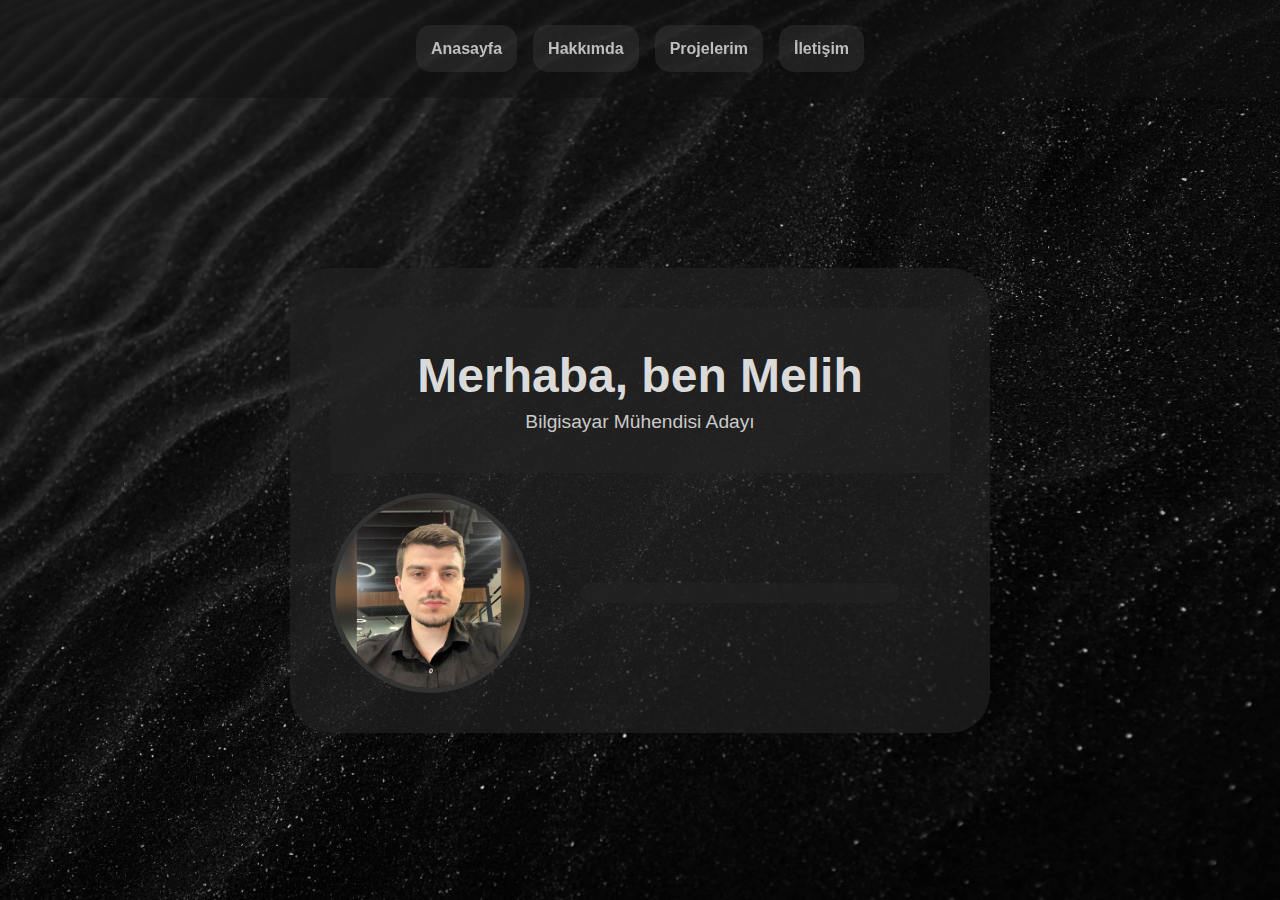
<file: index.html>
<!DOCTYPE html>
<html lang="tr">
<head>
    <meta charset="UTF-8">
    <meta name="viewport" content="width=device-width, initial-scale=1.0">
    <meta name="theme-color" content="#222"/>
    <title>Melih Divan - Ana Sayfa</title>
    <link rel="stylesheet" href="css/style.css">
</head>
<body>
    <nav class="navbar">
        <ul>
            <li><a href="index.html">Anasayfa</a></li>
            <li><a href="hakkimda.html">Hakkımda</a></li>
            <li><a href="projeler.html">Projelerim</a></li>
            <li><a href="iletisim.html">İletişim</a></li>
        </ul>
    </nav>

        <div class="profile-container">
            <div class="profile-text-container">
                <h1>Merhaba, ben Melih</h1>
                <p>Bilgisayar Mühendisi Adayı</p>
            </div>

            <div class="info-container">
                <img src="img/melih.jpg" class="profile-image"/>
                <div class="clock-container">
                </div>
            </div>
        </div>
    <script src="js/script.js" defer></script>
</body>
</html>
</file>
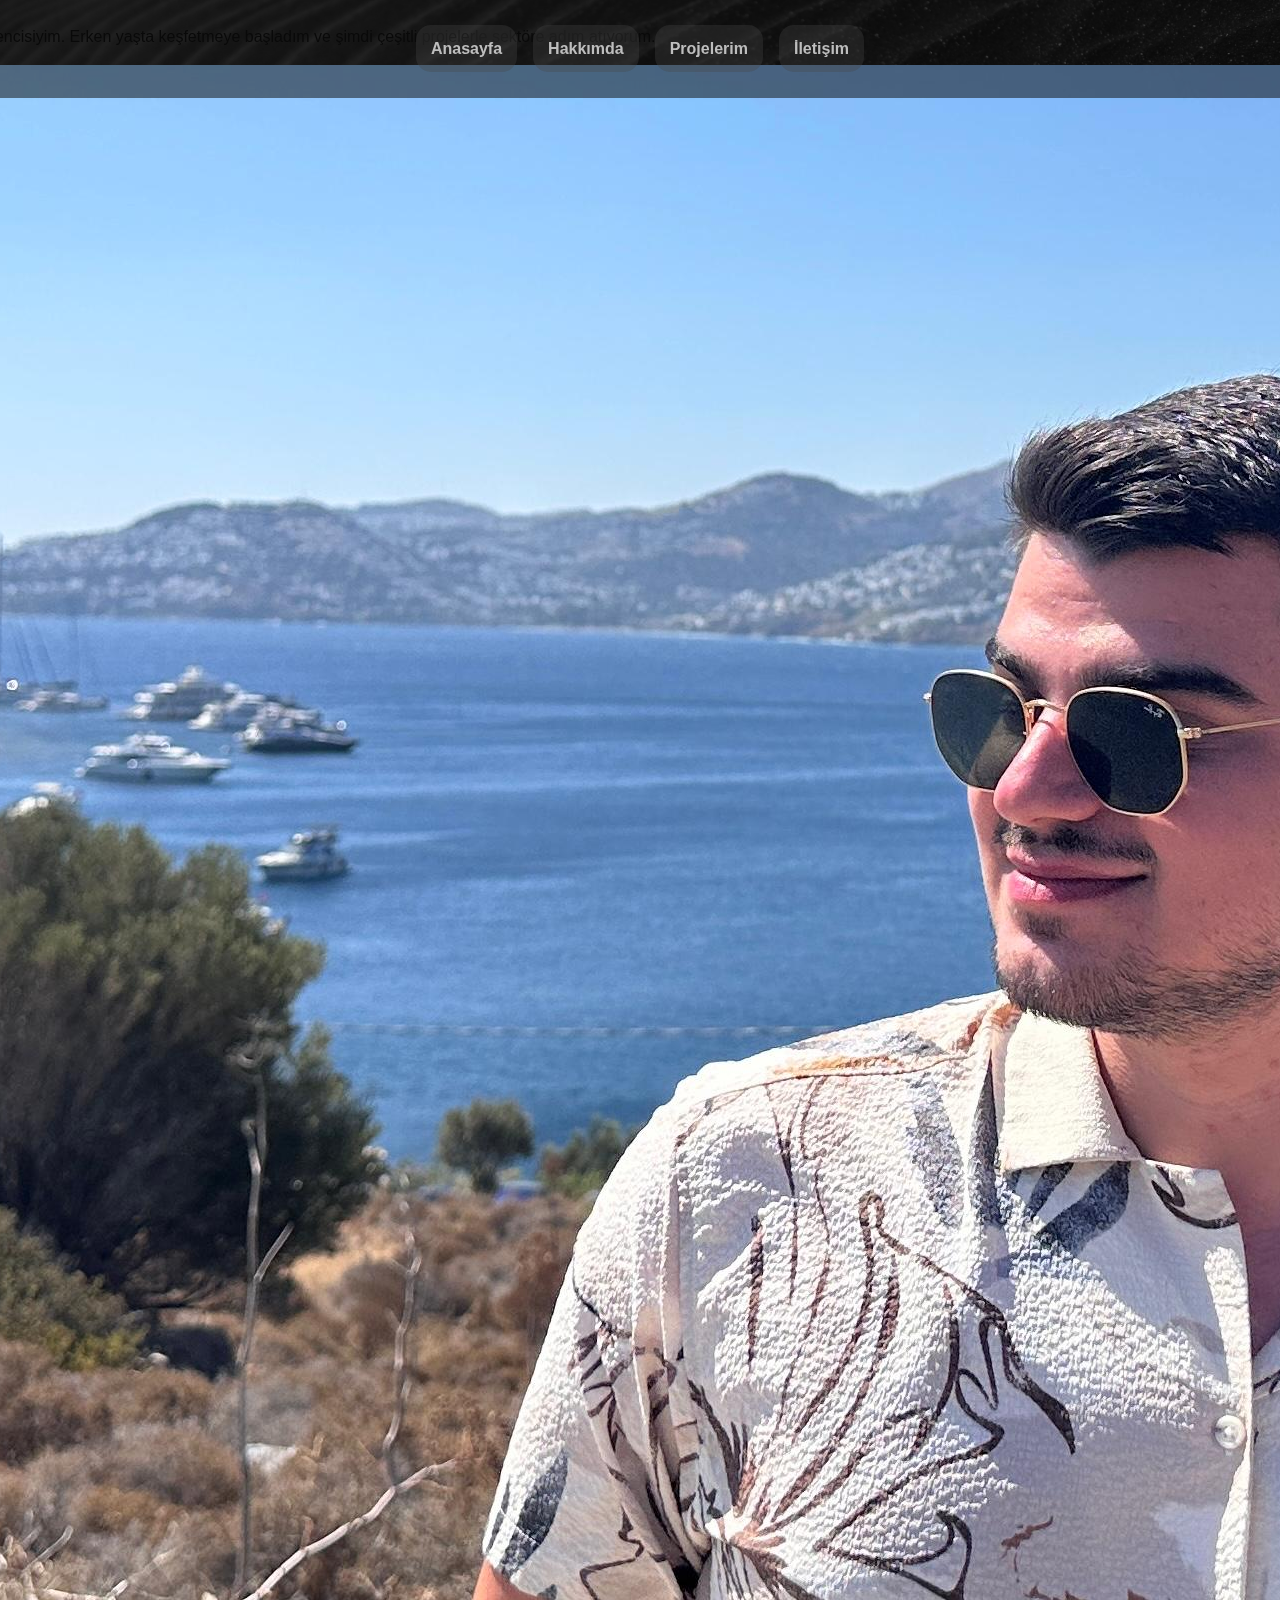
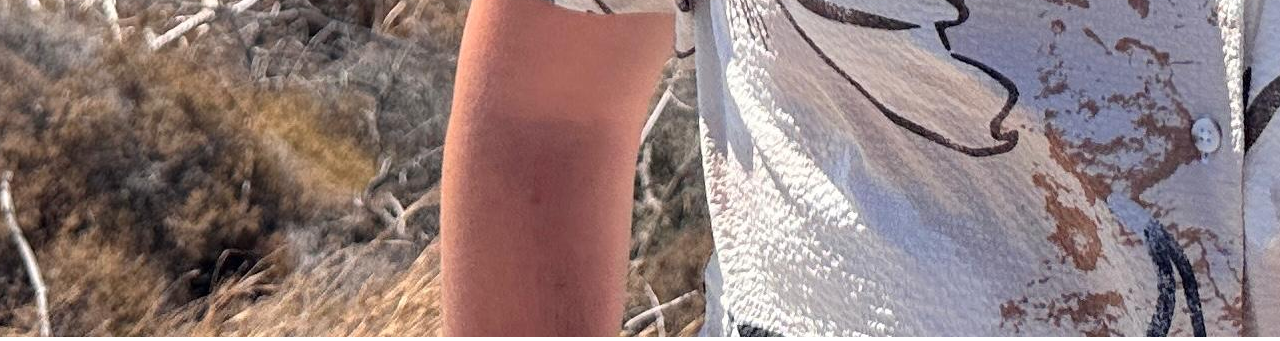
<file: hakkimda.html>
<!DOCTYPE html>
<html lang="tr">
<head>
    <meta charset="UTF-8">
    <meta name="viewport" content="width=device-width, initial-scale=1.0">
    <title>Melih Divan - Hakkımda</title>
    <link rel="stylesheet" href="css/style.css">
    <script src="js/script.js" defer></script>
</head>
<body>
    <nav class="navbar">
        <ul>
            <li><a href="index.html">Anasayfa</a></li>
            <li><a href="hakkimda.html">Hakkımda</a></li>
            <li><a href="projeler.html">Projelerim</a></li>
            <li><a href="iletisim.html">İletişim</a></li>
        </ul>
    </nav>

    <div class="about-container">
        <div class="about-header">
            <h2>Hakkımda</h2>
        </div>
        <div class="about-content">
            <div class="about-text">
                <p>Ben Melih Divan, bilgisayar ve yazılım geliştirme konusunda tutkulu bir bilgisayar mühendisliği öğrencisiyim. Erken yaşta keşfetmeye başladım ve şimdi çeşitli projelerle sektöre adım atıyorum.</p>
                <div id="more-info" style="display: none;">
                    <p>Öğrenmeye, büyümeye ve yenilikçi projelere katkı sağlamaya hevesliyim. Yazılım geliştirme, veri yapıları ve algoritmalar konusunda bilgi ve tecrübe edinmeyi hedefliyorum.</p>
                </div>
                <button id="more-info-btn" class="more-info-btn" onclick="toggleMoreInfo()">Daha Fazla Gör</button>
            </div>
            <div>
                <img class="about-photo" src="img/about.jpg">
            </div>
        </div>
    </div>
    
</body>
</html>
</file>
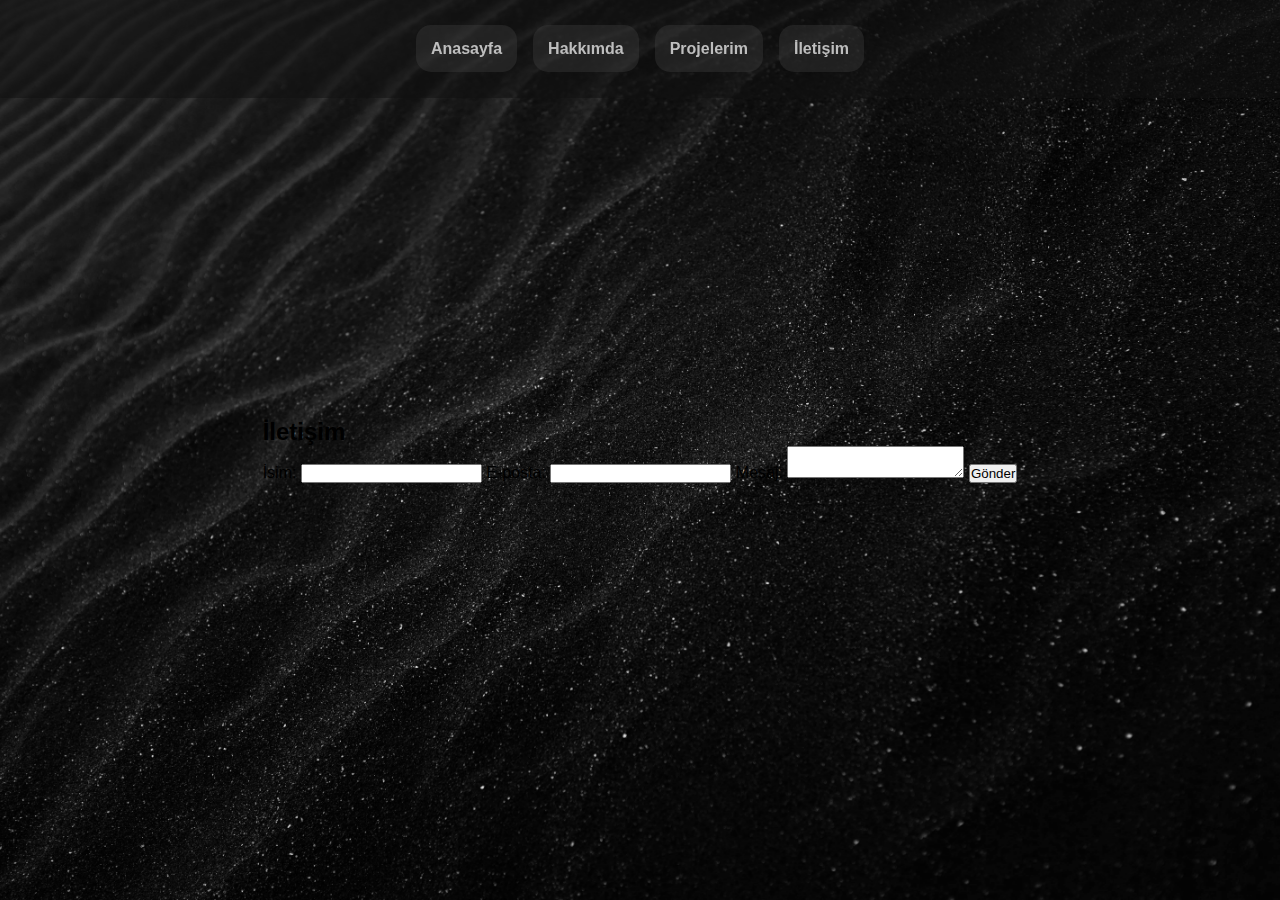
<file: iletisim.html>
<!DOCTYPE html>
<html lang="tr">
<head>
    <meta charset="UTF-8">
    <meta name="viewport" content="width=device-width, initial-scale=1.0">
    <title>İletişim</title>
    <link rel="stylesheet" href="css/style.css">
    <script src="js/script.js" defer></script>
</head>
<body>
    <nav class="navbar">
        <ul>
            <li><a href="index.html">Anasayfa</a></li>
            <li><a href="hakkimda.html">Hakkımda</a></li>
            <li><a href="projeler.html">Projelerim</a></li>
            <li><a href="iletisim.html">İletişim</a></li>
        </ul>
    </nav>

    <section id="contact">
        <h2>İletişim</h2>
        <form id="contact-form">
            <label for="name">İsim:</label>
            <input type="text" id="name" name="name" required>
            <label for="email">E-posta:</label>
            <input type="email" id="email" name="email" required>
            <label for="message">Mesaj:</label>
            <textarea id="message" name="message" required></textarea>
            <button type="submit">Gönder</button>
        </form>
    </section>
</body>
</html>
</file>
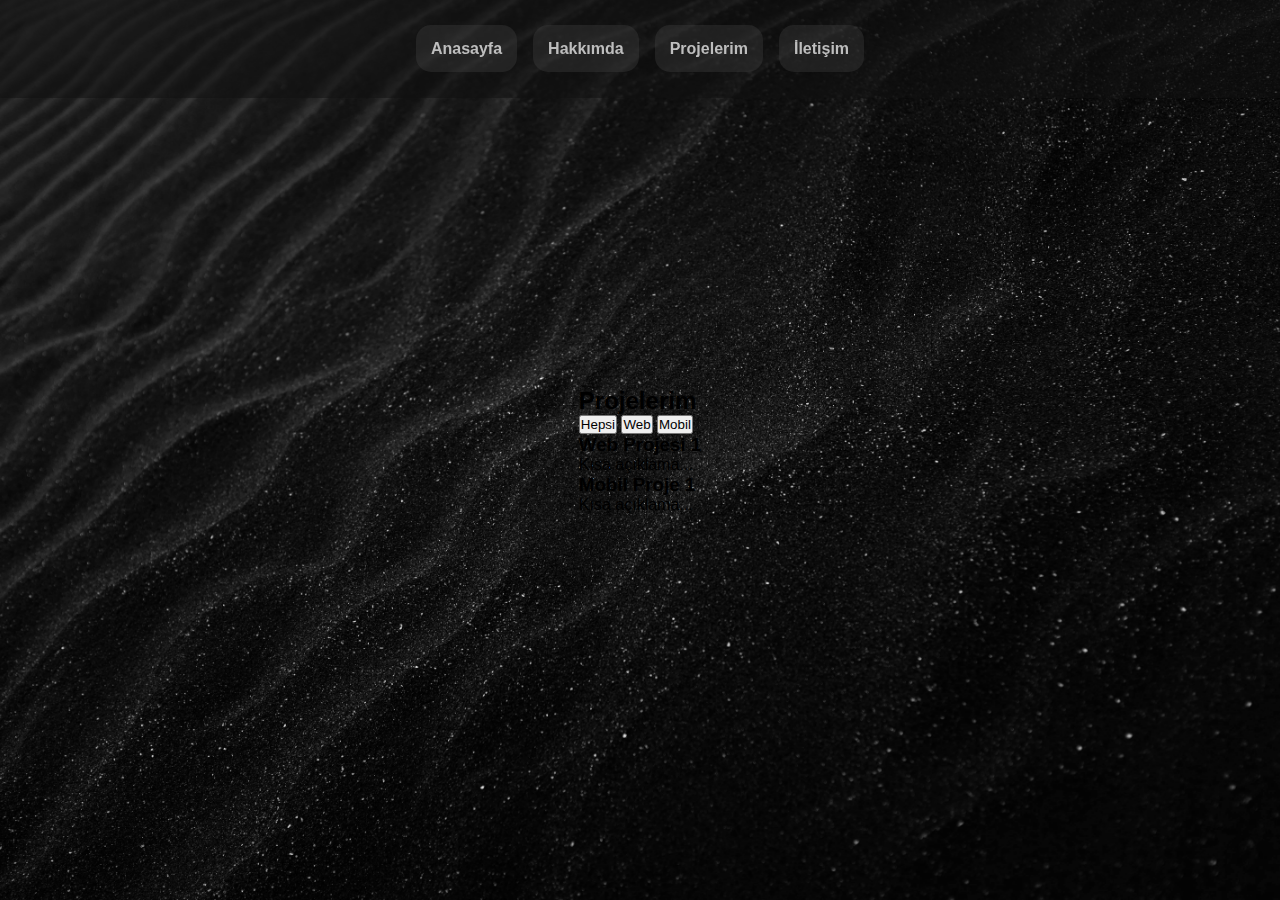
<file: projeler.html>
<!DOCTYPE html>
<html lang="tr">
<head>
    <meta charset="UTF-8">
    <meta name="viewport" content="width=device-width, initial-scale=1.0">
    <title>Projelerim</title>
    <link rel="stylesheet" href="css/style.css">
    <script src="js/script.js" defer></script>
</head>
<body>
    <nav class="navbar">
        <ul>
            <li><a href="index.html">Anasayfa</a></li>
            <li><a href="hakkimda.html">Hakkımda</a></li>
            <li><a href="projeler.html">Projelerim</a></li>
            <li><a href="iletisim.html">İletişim</a></li>
        </ul>
    </nav>

    <section id="projects">
        <h2>Projelerim</h2>
        <div class="project-filter">
            <button data-filter="all">Hepsi</button>
            <button data-filter="web">Web</button>
            <button data-filter="mobil">Mobil</button>
        </div>
        <div class="project-list">
            <div class="project" data-category="web">
                <h3>Web Projesi 1</h3>
                <p>Kısa açıklama...</p>
            </div>
            <div class="project" data-category="mobil">
                <h3>Mobil Proje 1</h3>
                <p>Kısa açıklama...</p>
            </div>
        </div>
    </section>
</body>
</html>
</file>
<file: css/style.css>
* {
    margin: 0;
    padding: 0;
    box-sizing: border-box;
    font-family: sans-serif;
}
body {
    background-image: url('../img/background.jpg');
    background-size: cover;
    background-position: center;
    background-attachment: fixed;
    display: flex;
    flex-direction: column;
    align-items: center;
    justify-content: center;
    min-height: 100vh;
    z-index: -1;
}

.navbar {
    width: 100%;
    background-color: #1118;
    padding: 40px;
    position: fixed;
    top: 0;
    display: flex;
    justify-content: center;
}
.navbar ul {
    list-style: none;
    display: flex;
    gap: 1rem;
}
.navbar a {
    color: #bebebe;
    text-decoration: none;
    font-weight: bold;
    background-color: #4445;
    border-radius: 15px;
    padding: 15px;
}
.navbar a:hover {
    background-color: #4449;
    color: #5f5f5f;
}

.profile-container {
    width: 700px;
    padding: 40px;
    border-radius: 40px;
    background-color: #222a;
    text-align: center;
    margin-top: 100px;
}

.profile-container h1 {
    font-size: 3em;
    margin-bottom: 0.5rem;
    color: #dadada;
}
.profile-container p {
    font-size: 1.2em;
    color: #cacaca;
}

.profile-text-container {
    padding: 40px;
    border-top-right-radius: 20px;
    border-top-left-radius: 20px;
    border-bottom-width: 10px;
    border-color: #dadada;
    background-color: #222a;
}

.info-container {
    margin-top: 20px;
    display: flex;
    flex-direction: row;
    align-items: center;
    justify-content: center;
}

.profile-image {
    width: 200px;
    height: 200px;
    border-radius: 50%;
    border: 5px solid #333;
}

.clock-container {
    background-color: #222a;
    color: #999;
    width: 60%;
    height: 20%;
    margin: 50px;
    text-align: center;
    padding: 10px;
    border-radius: 15px;
}
</file>
